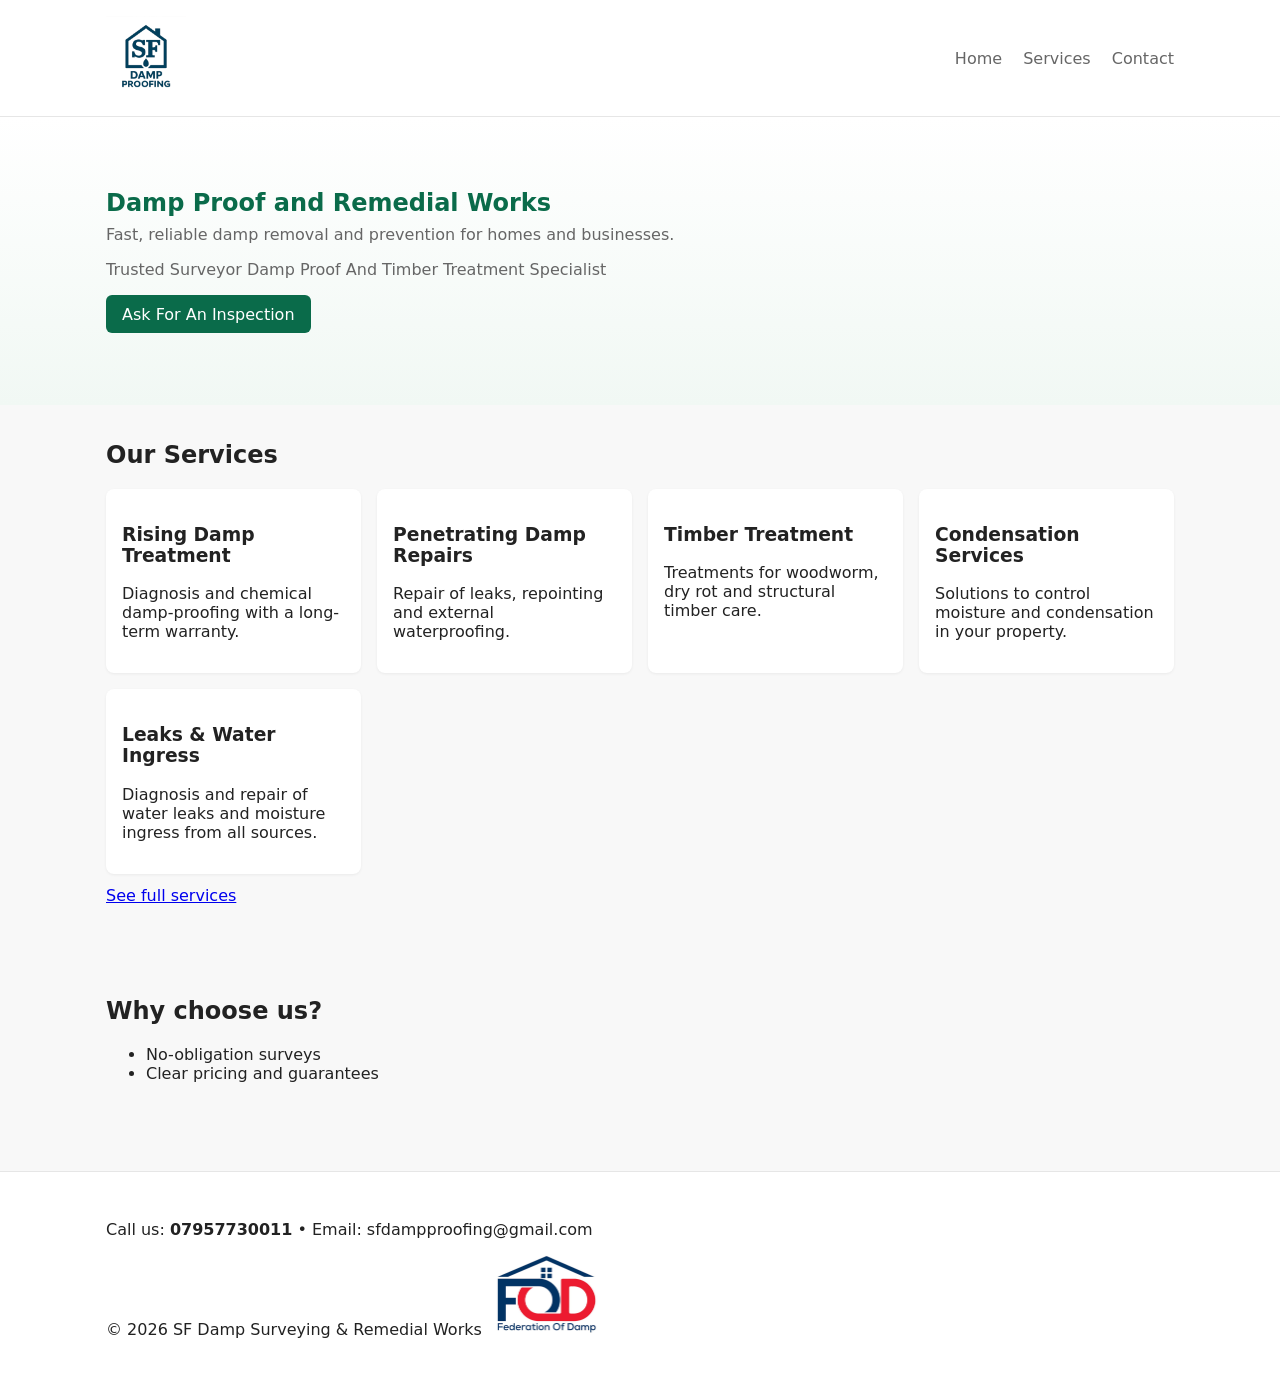
<file: index.html>
<!doctype html>
<html lang="en">
<head>
  <meta charset="utf-8" />
  <meta name="viewport" content="width=device-width,initial-scale=1" />
  <title>SF Damp Surveying & Remedial Works — Home</title>
  <meta name="description" content="SF Damp Surveying & Remedial Works — professional damp proofing, damp removal and timber treatment services." />
  <link rel="stylesheet" href="css/style.css" />
</head>
<body>
  <header class="site-header">
    <div class="container">
      <a class="brand" href="index.html"><img src="assets/stevo-logo-2.png" alt="SF Damp Surveying & Remedial Works logo" /></a>
      <nav class="site-nav">
        <a href="index.html">Home</a>
        <a href="services.html">Services</a>
        <a href="contact.html">Contact</a>
      </nav>
    </div>
  </header>

  <main>
    <section class="hero">
      <div class="container">
        <h1>Damp Proof and Remedial Works</h1>
        <p>Fast, reliable damp removal and prevention for homes and businesses.</p>
        <p>Trusted Surveyor Damp Proof And Timber Treatment Specialist</p>
        <a class="btn" href="contact.html">Ask For An Inspection</a>
      </div>
    </section>

    <section class="services-preview">
      <div class="container">
        <h2>Our Services</h2>
        <div class="card-grid">
          <article class="card">
            <h3>Rising Damp Treatment</h3>
            <p>Diagnosis and chemical damp-proofing with a long-term warranty.</p>
          </article>
          <article class="card">
            <h3>Penetrating Damp Repairs</h3>
            <p>Repair of leaks, repointing and external waterproofing.</p>
          </article>
          <article class="card">
            <h3>Timber Treatment</h3>
            <p>Treatments for woodworm, dry rot and structural timber care.</p>
          </article>
          <article class="card">
            <h3>Condensation Services</h3>
            <p>Solutions to control moisture and condensation in your property.</p>
          </article>
          <article class="card">
            <h3>Leaks & Water Ingress</h3>
            <p>Diagnosis and repair of water leaks and moisture ingress from all sources.</p>
          </article>
        </div>
        <p class="more"><a href="services.html">See full services</a></p>
      </div>
    </section>

    <section class="about-cta">
      <div class="container">
        <h2>Why choose us?</h2>
        <ul>
          <li>No-obligation surveys</li>
          <li>Clear pricing and guarantees</li>
        </ul>
      </div>
    </section>
  </main>

  <footer class="site-footer">
    <div class="container">
      <p>Call us: <strong>07957730011</strong> • Email: sfdampproofing@gmail.com</p>
      <p>&copy; <span id="year"></span> SF Damp Surveying & Remedial Works <img src="assets/FOD.jpeg" alt="Registered FOD badge" style="height:80px;width:auto" /></p>
    </div>
  </footer>

  <script>
    document.getElementById('year').textContent = new Date().getFullYear();
  </script>
</body>
</html>
</file>
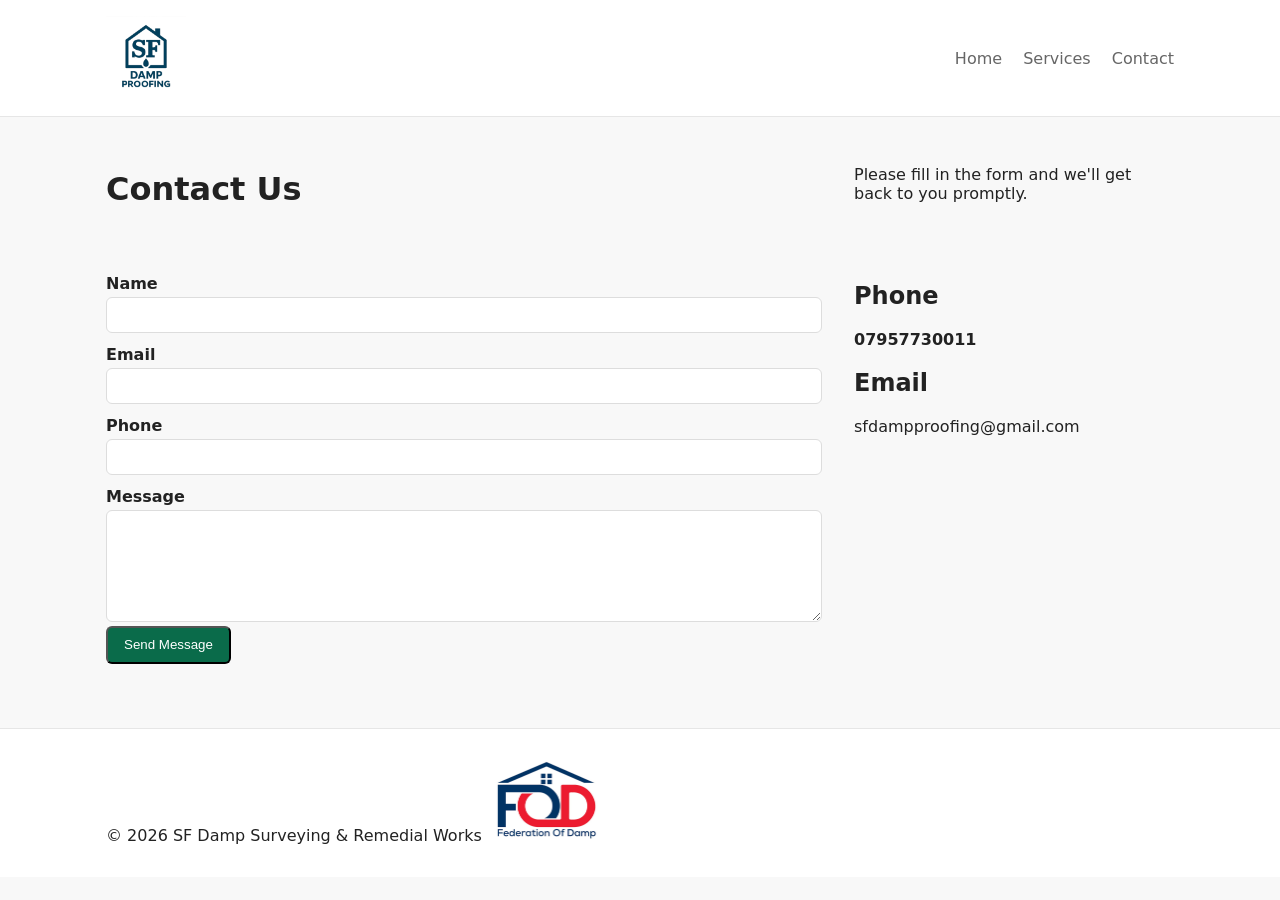
<file: contact.html>
<!doctype html>
<html lang="en">
<head>
  <meta charset="utf-8" />
  <meta name="viewport" content="width=device-width,initial-scale=1" />
  <title>Contact — SF Damp Surveying & Remedial Works</title>
  <meta name="description" content="Contact SF Damp Surveying & Remedial Works for a free damp survey and quote." />
  <link rel="stylesheet" href="css/style.css" />
</head>
<body>
  <header class="site-header">
    <div class="container">
         <a class="brand" href="index.html"><img src="assets/stevo-logo-2.png" alt="SF Damp Surveying & Remedial Works logo" /></a>
      <nav class="site-nav">
        <a href="index.html">Home</a>
        <a href="services.html">Services</a>
        <a href="contact.html">Contact</a>
      </nav>
    </div>
  </header>

  <main class="container contact-page">
    <h1>Contact Us</h1>
    <p>Please fill in the form and we'll get back to you promptly.</p>

    <form action="mailto:sfdampproofing@gmail.com" method="POST" enctype="text/plain" class="contact-form">
      <label for="name">Name</label>
      <input id="name" name="name" required />

      <label for="email">Email</label>
      <input id="email" type="email" name="email" required />

      <label for="phone">Phone</label>
      <input id="phone" name="phone" />

      <label for="message">Message</label>
      <textarea id="message" name="message" rows="6" required></textarea>

      <input type="hidden" name="_subject" value="New contact from website" />
      <button type="submit" class="btn">Send Message</button>
    </form>

    <section class="contact-info">
      <h2>Phone</h2>
      <p><strong>07957730011</strong></p>
      <h2>Email</h2>
      <p>sfdampproofing@gmail.com</p>
    </section>
  </main>

  <footer class="site-footer">
    <div class="container">&copy; <span id="year"></span> SF Damp Surveying & Remedial Works <img src="assets/FOD.jpeg" alt="Registered FOD badge" style="height:80px;width:auto" /></div>
  </footer>
  <script>document.getElementById('year').textContent = new Date().getFullYear();</script>
</body>
</html>
</file>
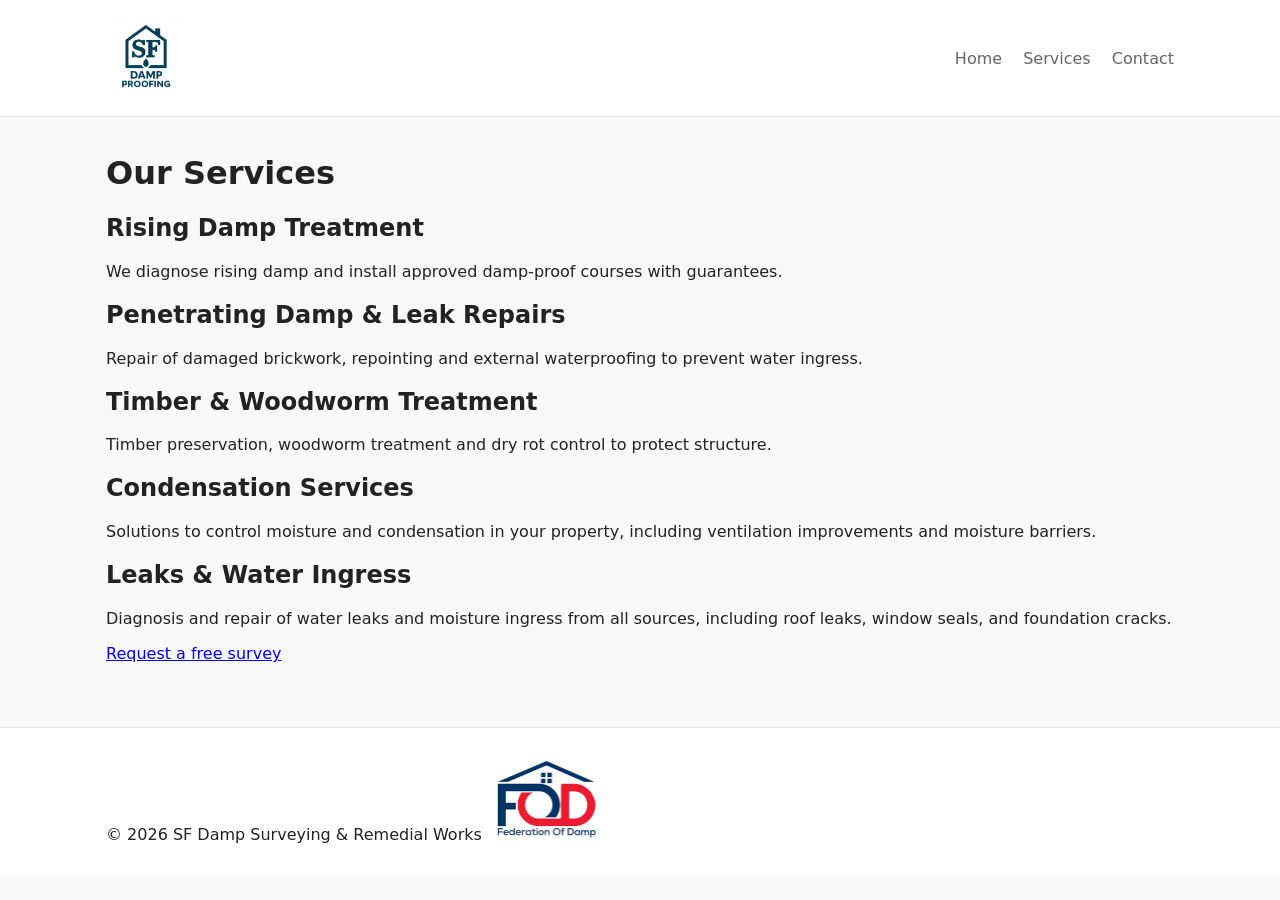
<file: services.html>
<!doctype html>
<html lang="en">
<head>
  <meta charset="utf-8" />
  <meta name="viewport" content="width=device-width,initial-scale=1" />
  <title>Services — SF Damp Surveying & Remedial Works</title>
  <meta name="description" content="SF Damp Surveying & Remedial Works — services: rising damp, penetrating damp, timber treatment and more." />
  <link rel="stylesheet" href="css/style.css" />
</head>
<body>
  <header class="site-header">
    <div class="container">
      <a class="brand" href="index.html"><img src="assets/stevo-logo-2.png" alt="SF Damp Surveying & Remedial Works logo" /></a>
      <nav class="site-nav">
        <a href="index.html">Home</a>
        <a href="services.html">Services</a>
        <a href="contact.html">Contact</a>
      </nav>
    </div>
  </header>

  <main class="container">
    <h1>Our Services</h1>
    <section class="service">
      <h2>Rising Damp Treatment</h2>
      <p>We diagnose rising damp and install approved damp-proof courses with guarantees.</p>
    </section>

    <section class="service">
      <h2>Penetrating Damp & Leak Repairs</h2>
      <p>Repair of damaged brickwork, repointing and external waterproofing to prevent water ingress.</p>
    </section>

    <section class="service">
      <h2>Timber & Woodworm Treatment</h2>
      <p>Timber preservation, woodworm treatment and dry rot control to protect structure.</p>
    </section>

    <section class="service">
      <h2>Condensation Services</h2>
      <p>Solutions to control moisture and condensation in your property, including ventilation improvements and moisture barriers.</p>
    </section>

    <section class="service">
      <h2>Leaks & Water Ingress</h2>
      <p>Diagnosis and repair of water leaks and moisture ingress from all sources, including roof leaks, window seals, and foundation cracks.</p>
    </section>

    <p class="more"><a href="contact.html">Request a free survey</a></p>
  </main>

  <footer class="site-footer">
    <div class="container">&copy; <span id="year"></span> SF Damp Surveying & Remedial Works <img src="assets/FOD.jpeg" alt="Registered FOD badge" style="height:80px;width:auto" /></div>
  </footer>
  <script>document.getElementById('year').textContent = new Date().getFullYear();</script>
</body>
</html>
</file>
<file: css/style.css>
:root{
  --brand:#0a6b4a;
  --muted:#666;
  --bg:#f8f8f8;
  --max-width:1100px;
}
*{box-sizing:border-box}
body{font-family:Inter,system-ui,Arial,sans-serif;color:#222;margin:0;background:var(--bg);}
.container{max-width:var(--max-width);margin:0 auto;padding:1rem}
.site-header{background:#fff;border-bottom:1px solid #e6e6e6}
.site-header .container{display:flex;align-items:center;justify-content:space-between}
.brand img{height:80px;width:auto}
.site-nav a{margin-left:1rem;color:var(--muted);text-decoration:none}
.hero{padding:3.5rem 0;background:linear-gradient(180deg,#ffffff, #f1f8f4)}
.hero h1{margin:0 0 .5rem;color:var(--brand)}
.hero p{margin:0 0 1rem;color:var(--muted)}
.btn{display:inline-block;padding:.6rem 1rem;background:var(--brand);color:#fff;border-radius:6px;text-decoration:none}
.card-grid{display:grid;grid-template-columns:repeat(auto-fit,minmax(220px,1fr));gap:1rem;margin-top:1rem}
.card{background:#fff;padding:1rem;border-radius:8px;box-shadow:0 1px 3px rgba(0,0,0,.06)}
.more{margin-top:.75rem}
.about-cta{padding:1.5rem 0}
.site-footer{background:#fff;border-top:1px solid #e6e6e6;padding:1rem 0;margin-top:2rem}

.contact-page{display:grid;grid-template-columns:1fr 320px;gap:2rem;padding:2rem 1rem}
.contact-form label{display:block;margin-top:.75rem;font-weight:600}
.contact-form input,.contact-form textarea{width:100%;padding:.6rem;border:1px solid #ddd;border-radius:6px;margin-top:.25rem}

@media(max-width:800px){
  .contact-page{grid-template-columns:1fr}
  .site-header .container{padding:.5rem}
  .brand img{height:64px}
}
</file>
